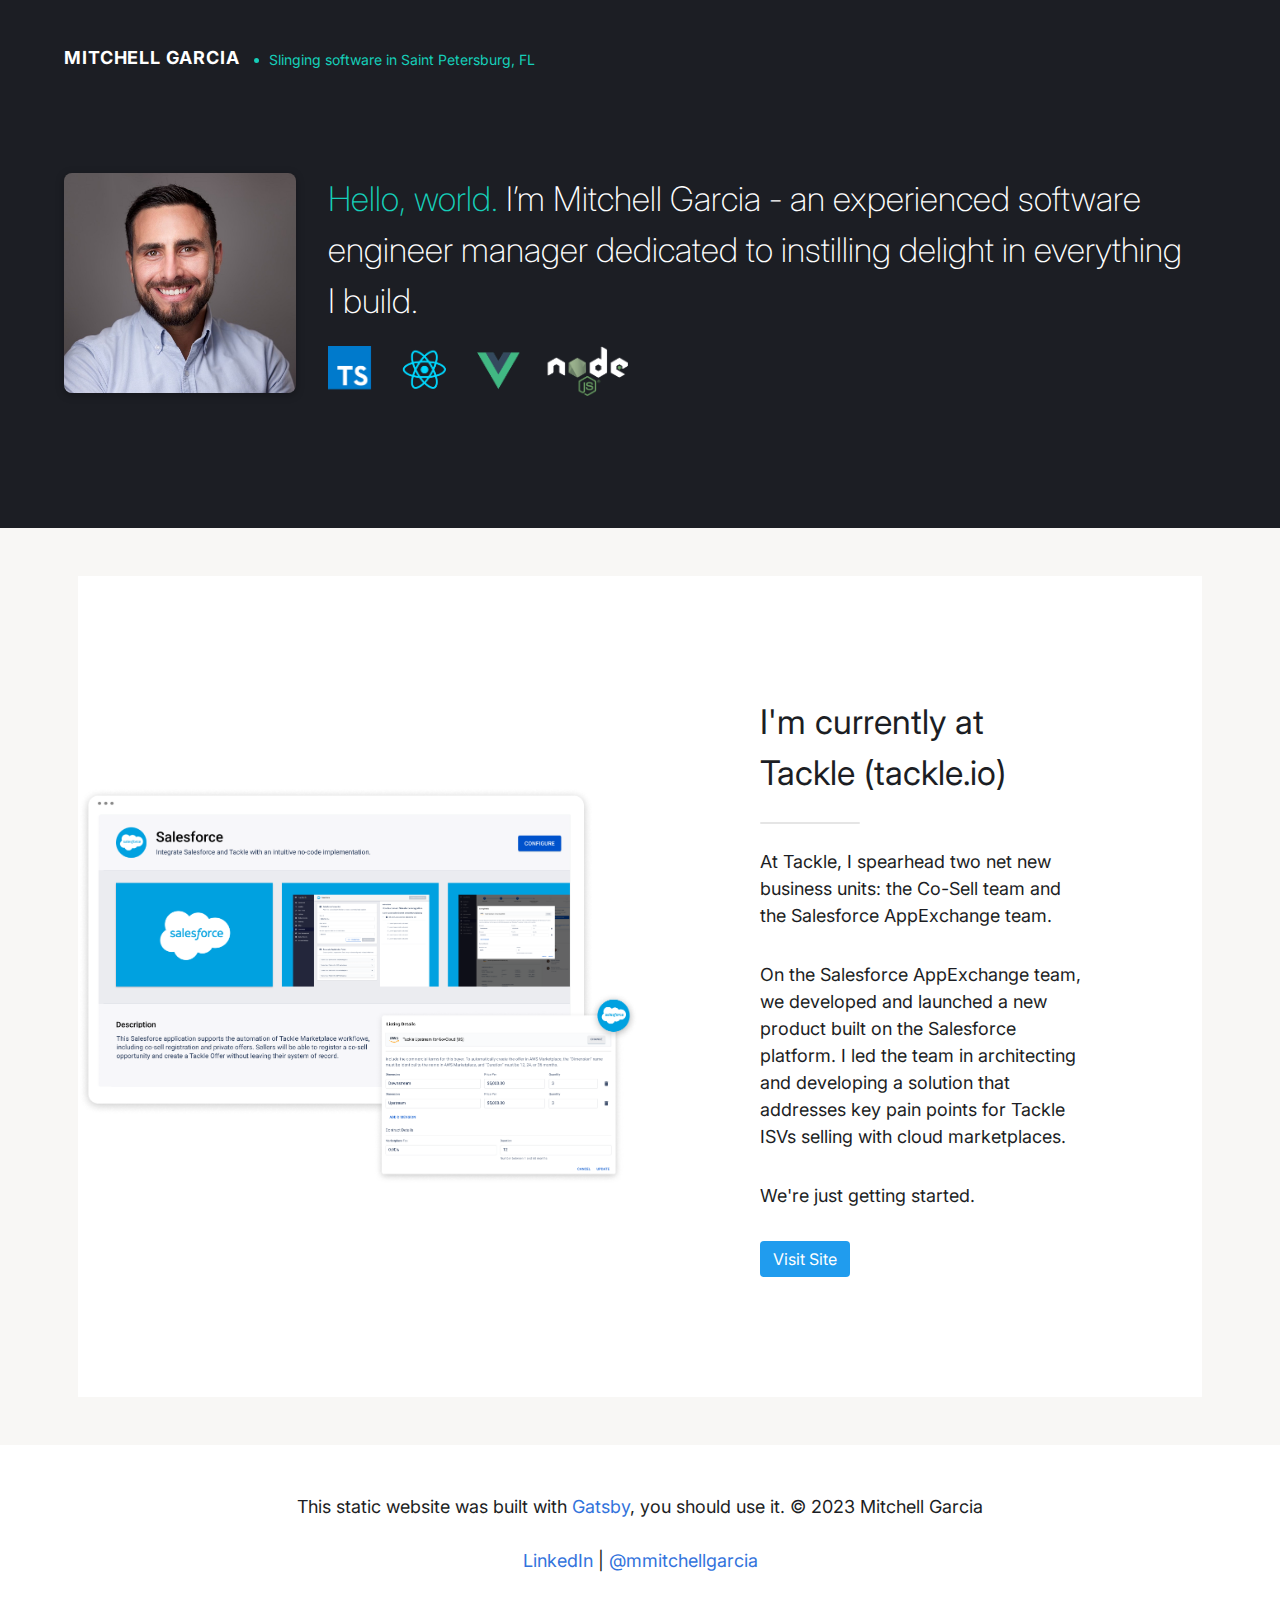
<file: index.html>
<!DOCTYPE html>

<head>
    <meta charset="utf-8">
    <meta http-equiv="X-UA-Compatible" content="IE=edge,chrome=1">
    <title>Mitchell Garcia | Software Engineering Manager</title>
    <meta name="description"
        content="Mitchell Garcia lives and works in St Petersburg, FL building delightful technology teams.">
    <meta name="viewport" content="width=device-width">

    <link rel="stylesheet" href="./tailwind.min.css">
    <link rel="stylesheet" href="./main.css">

    <link rel="preconnect" href="https://fonts.googleapis.com">
    <link rel="preconnect" href="https://fonts.gstatic.com" crossorigin>
    <link rel="preconnect" href="https://fonts.googleapis.com">
    <link rel="preconnect" href="https://fonts.gstatic.com" crossorigin>
    <link href="https://fonts.googleapis.com/css2?family=Inter:wght@200;400;700;800"
        rel="stylesheet">
</head>

<body>

    <div id="app">
        <section class="Homepage__Biography">
            <div class="container">
                <header class="Header">
                    <h1><a aria-current="page" class="" href="/">Mitchell Garcia</a></h1>
                    <h2>Slinging software in Saint Petersburg, FL</h2>
                </header>
                <div class="columns Hello">
                    <div class="column Homepage__Photo">
                        <img src="mitch.jpg" alt="Me">
                    </div>
                    <div class="column is-9">
                        <span class="MainBigText">
                            <h3><span class="MainBigText__Intro">Hello, world.</span> I’m Mitchell Garcia - an
                                experienced software engineer manager dedicated to instilling <span
                                    class="MainBigText__Red">d</span><span class="MainBigText__Orange">e</span><span
                                    class="MainBigText__Yellow">l</span><span class="MainBigText__Green">i</span><span
                                    class="MainBigText__Blue">g</span><span class="MainBigText__Indigo">h</span><span
                                    class="MainBigText__Violet">t</span> in everything I build.</h3><img class="Tools"
                                style="display:block;max-width:300px;margin-top:20px"
                                src="/logos.png" alt="Typescript, React, Vue">
                        </span>
                    </div>
                </div>
            </div>
        </section>

        <div class="MainContainer">
            <section class="PortfolioItem columns undefined undefined" title="Top 100">
                <div class="column is-6"
                    style="min-height:500px;background-image:url(/tacklebg.png);background-position:center center;background-repeat:no-repeat;background-size:100%">
                </div>
                <div class="column is-6 PortfolioItem__Content">
                    <h4>I'm currently at Tackle (tackle.io)</h4>
                    <hr>
                    <p style="margin-bottom:32px">
                        At Tackle, I spearhead two net new business units: the Co-Sell team and the Salesforce AppExchange team. 
                    </p>
                    <p style="margin-bottom:32px">
                        On the Salesforce AppExchange team, we developed and launched a new product built on the Salesforce platform. I led the team in architecting and developing a solution that addresses key pain points for Tackle ISVs selling with cloud marketplaces.
                    <p style="margin-bottom:32px">We're just getting started.</p>
                        
                    <a href="http://tackle.io/" target="_blank" class="button is-info" style="margin-right:10px">Visit Site</a>
                </div>
            </section>
        </div>
        <footer class="footer" style="background:transparent">
            <div class="content has-text-centered">
                <p>This static website was built with <a href="https://www.gatsbyjs.org/">Gatsby</a>, you should use it.
                    © <!-- -->2023<!-- --> Mitchell Garcia <br><br><a
                        href="https://www.linkedin.com/in/mitchellgarcia/">LinkedIn</a> | <a
                        href="https://github.com/mitchell-garcia/mitchellgarcia.com">@mmitchellgarcia</a></p>
            </div>
        </footer>
    </div>

</body>

</html>
</file>
